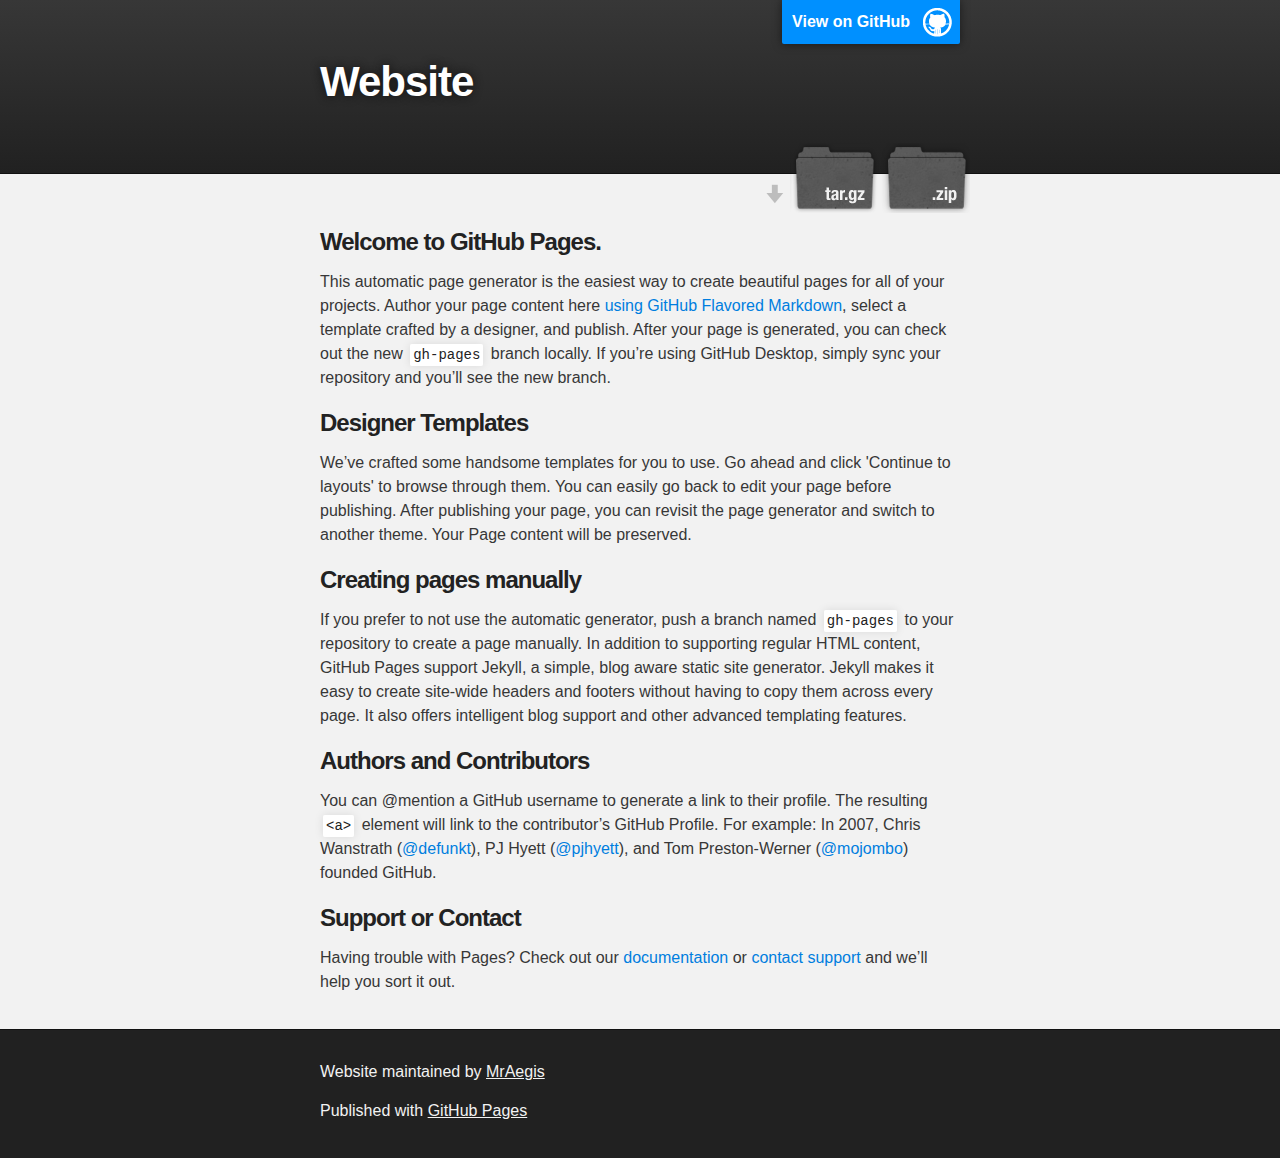
<file: index.html>
<!DOCTYPE html>
<html>

  <head>
    <meta charset='utf-8'>
    <meta http-equiv="X-UA-Compatible" content="chrome=1">
    <meta name="description" content="Website : ">

    <link rel="stylesheet" type="text/css" media="screen" href="stylesheets/stylesheet.css">

    <title>Website</title>
  </head>

  <body>

    <!-- HEADER -->
    <div id="header_wrap" class="outer">
        <header class="inner">
          <a id="forkme_banner" href="https://github.com/MrAegis/website">View on GitHub</a>

          <h1 id="project_title">Website</h1>
          <h2 id="project_tagline"></h2>

            <section id="downloads">
              <a class="zip_download_link" href="https://github.com/MrAegis/website/zipball/master">Download this project as a .zip file</a>
              <a class="tar_download_link" href="https://github.com/MrAegis/website/tarball/master">Download this project as a tar.gz file</a>
            </section>
        </header>
    </div>

    <!-- MAIN CONTENT -->
    <div id="main_content_wrap" class="outer">
      <section id="main_content" class="inner">
        <h3>
<a id="welcome-to-github-pages" class="anchor" href="#welcome-to-github-pages" aria-hidden="true"><span aria-hidden="true" class="octicon octicon-link"></span></a>Welcome to GitHub Pages.</h3>

<p>This automatic page generator is the easiest way to create beautiful pages for all of your projects. Author your page content here <a href="https://guides.github.com/features/mastering-markdown/">using GitHub Flavored Markdown</a>, select a template crafted by a designer, and publish. After your page is generated, you can check out the new <code>gh-pages</code> branch locally. If you’re using GitHub Desktop, simply sync your repository and you’ll see the new branch.</p>

<h3>
<a id="designer-templates" class="anchor" href="#designer-templates" aria-hidden="true"><span aria-hidden="true" class="octicon octicon-link"></span></a>Designer Templates</h3>

<p>We’ve crafted some handsome templates for you to use. Go ahead and click 'Continue to layouts' to browse through them. You can easily go back to edit your page before publishing. After publishing your page, you can revisit the page generator and switch to another theme. Your Page content will be preserved.</p>

<h3>
<a id="creating-pages-manually" class="anchor" href="#creating-pages-manually" aria-hidden="true"><span aria-hidden="true" class="octicon octicon-link"></span></a>Creating pages manually</h3>

<p>If you prefer to not use the automatic generator, push a branch named <code>gh-pages</code> to your repository to create a page manually. In addition to supporting regular HTML content, GitHub Pages support Jekyll, a simple, blog aware static site generator. Jekyll makes it easy to create site-wide headers and footers without having to copy them across every page. It also offers intelligent blog support and other advanced templating features.</p>

<h3>
<a id="authors-and-contributors" class="anchor" href="#authors-and-contributors" aria-hidden="true"><span aria-hidden="true" class="octicon octicon-link"></span></a>Authors and Contributors</h3>

<p>You can @mention a GitHub username to generate a link to their profile. The resulting <code>&lt;a&gt;</code> element will link to the contributor’s GitHub Profile. For example: In 2007, Chris Wanstrath (<a href="https://github.com/defunkt" class="user-mention">@defunkt</a>), PJ Hyett (<a href="https://github.com/pjhyett" class="user-mention">@pjhyett</a>), and Tom Preston-Werner (<a href="https://github.com/mojombo" class="user-mention">@mojombo</a>) founded GitHub.</p>

<h3>
<a id="support-or-contact" class="anchor" href="#support-or-contact" aria-hidden="true"><span aria-hidden="true" class="octicon octicon-link"></span></a>Support or Contact</h3>

<p>Having trouble with Pages? Check out our <a href="https://help.github.com/pages">documentation</a> or <a href="https://github.com/contact">contact support</a> and we’ll help you sort it out.</p>
      </section>
    </div>

    <!-- FOOTER  -->
    <div id="footer_wrap" class="outer">
      <footer class="inner">
        <p class="copyright">Website maintained by <a href="https://github.com/MrAegis">MrAegis</a></p>
        <p>Published with <a href="https://pages.github.com">GitHub Pages</a></p>
      </footer>
    </div>

    

  </body>
</html>
</file>
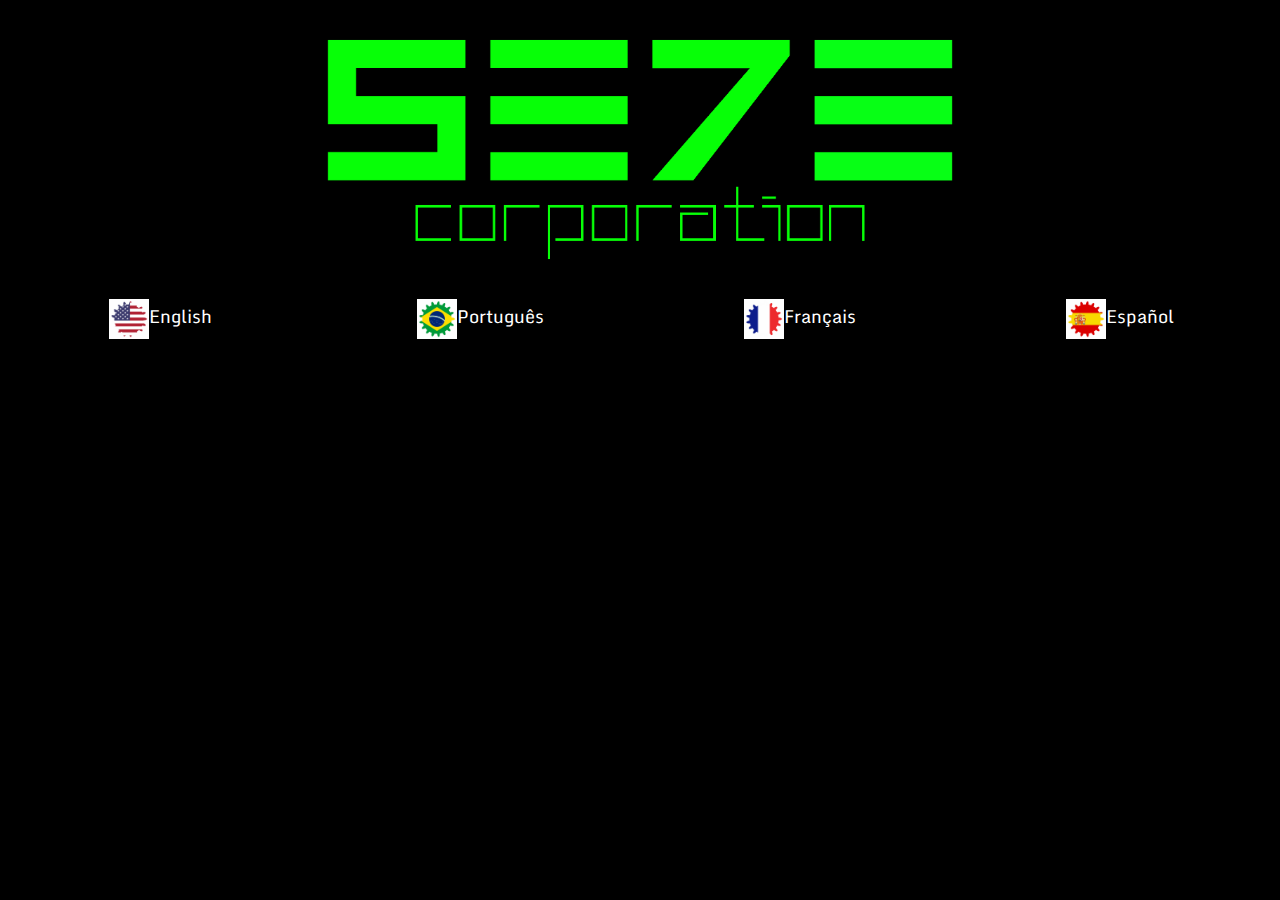
<file: frontpage.html>
<!DOCTYPE html>
<html>
<head>
	<title>SE7E Corp.</title>
	<link rel="stylesheet" href="https://maxcdn.bootstrapcdn.com/bootstrap/3.3.7/css/bootstrap.min.css">
  	<script src="https://maxcdn.bootstrapcdn.com/bootstrap/3.3.7/js/bootstrap.min.js"></script>
	<style type="text/css">
		@import 'https://fonts.googleapis.com/css?family=Monda:100, 300, 400, 700';
		* {
			font-family: 'Monda', sans-serif;
			background-color: #000000;
		}
		.language {
			color: #FFFFFF;
			font-size: 18px;
			text-decoration: none;
			text-align: center;
		}
		a:hover {
			text-decoration: none;
			color:#07FF07;
		}
	</style>
</head>
<body>
	<center><img src="logomarca.png" width="70%"/></center>
	<div class="container-fluid">
		<div class="row">
			<div class="col-md-3 col-lg-3"><center><a href="#" class="language"><img src="U GIF.gif" width="40px"/>English</a></center></div>
			<div class="col-md-3 col-lg-3"><center><a href="version10.html" class="language"><img src="B GIF.gif" width="40px"/>Português</a></center></div>
			<div class="col-md-3 col-lg-3"><center><a href="version10_fr.html" class="language"><img src="F GIF.gif" width="40px"/>Français</a></center></div>
			<div class="col-md-3 col-lg-3"><center><a href="version10_es.html" class="language"><img src="E GIF.gif" width="40px"/>Español</a></center></div>
		</div>
	</div>
</body>
</html>
</file>
<file: stylesheets/stylesheet.css>
/*******************************************************************************
Slate Theme for GitHub Pages
by Jason Costello, @jsncostello
*******************************************************************************/

@import url(github-light.css);

/*******************************************************************************
MeyerWeb Reset
*******************************************************************************/

html, body, div, span, applet, object, iframe,
h1, h2, h3, h4, h5, h6, p, blockquote, pre,
a, abbr, acronym, address, big, cite, code,
del, dfn, em, img, ins, kbd, q, s, samp,
small, strike, strong, sub, sup, tt, var,
b, u, i, center,
dl, dt, dd, ol, ul, li,
fieldset, form, label, legend,
table, caption, tbody, tfoot, thead, tr, th, td,
article, aside, canvas, details, embed,
figure, figcaption, footer, header, hgroup,
menu, nav, output, ruby, section, summary,
time, mark, audio, video {
  margin: 0;
  padding: 0;
  border: 0;
  font: inherit;
  vertical-align: baseline;
}

/* HTML5 display-role reset for older browsers */
article, aside, details, figcaption, figure,
footer, header, hgroup, menu, nav, section {
  display: block;
}

ol, ul {
  list-style: none;
}

table {
  border-collapse: collapse;
  border-spacing: 0;
}

/*******************************************************************************
Theme Styles
*******************************************************************************/

body {
  box-sizing: border-box;
  color:#373737;
  background: #212121;
  font-size: 16px;
  font-family: 'Myriad Pro', Calibri, Helvetica, Arial, sans-serif;
  line-height: 1.5;
  -webkit-font-smoothing: antialiased;
}

h1, h2, h3, h4, h5, h6 {
  margin: 10px 0;
  font-weight: 700;
  color:#222222;
  font-family: 'Lucida Grande', 'Calibri', Helvetica, Arial, sans-serif;
  letter-spacing: -1px;
}

h1 {
  font-size: 36px;
  font-weight: 700;
}

h2 {
  padding-bottom: 10px;
  font-size: 32px;
  background: url('../images/bg_hr.png') repeat-x bottom;
}

h3 {
  font-size: 24px;
}

h4 {
  font-size: 21px;
}

h5 {
  font-size: 18px;
}

h6 {
  font-size: 16px;
}

p {
  margin: 10px 0 15px 0;
}

footer p {
  color: #f2f2f2;
}

a {
  text-decoration: none;
  color: #007edf;
  text-shadow: none;

  transition: color 0.5s ease;
  transition: text-shadow 0.5s ease;
  -webkit-transition: color 0.5s ease;
  -webkit-transition: text-shadow 0.5s ease;
  -moz-transition: color 0.5s ease;
  -moz-transition: text-shadow 0.5s ease;
  -o-transition: color 0.5s ease;
  -o-transition: text-shadow 0.5s ease;
  -ms-transition: color 0.5s ease;
  -ms-transition: text-shadow 0.5s ease;
}

a:hover, a:focus {text-decoration: underline;}

footer a {
  color: #F2F2F2;
  text-decoration: underline;
}

em {
  font-style: italic;
}

strong {
  font-weight: bold;
}

img {
  position: relative;
  margin: 0 auto;
  max-width: 739px;
  padding: 5px;
  margin: 10px 0 10px 0;
  border: 1px solid #ebebeb;

  box-shadow: 0 0 5px #ebebeb;
  -webkit-box-shadow: 0 0 5px #ebebeb;
  -moz-box-shadow: 0 0 5px #ebebeb;
  -o-box-shadow: 0 0 5px #ebebeb;
  -ms-box-shadow: 0 0 5px #ebebeb;
}

p img {
  display: inline;
  margin: 0;
  padding: 0;
  vertical-align: middle;
  text-align: center;
  border: none;
}

pre, code {
  width: 100%;
  color: #222;
  background-color: #fff;

  font-family: Monaco, "Bitstream Vera Sans Mono", "Lucida Console", Terminal, monospace;
  font-size: 14px;

  border-radius: 2px;
  -moz-border-radius: 2px;
  -webkit-border-radius: 2px;
}

pre {
  width: 100%;
  padding: 10px;
  box-shadow: 0 0 10px rgba(0,0,0,.1);
  overflow: auto;
}

code {
  padding: 3px;
  margin: 0 3px;
  box-shadow: 0 0 10px rgba(0,0,0,.1);
}

pre code {
  display: block;
  box-shadow: none;
}

blockquote {
  color: #666;
  margin-bottom: 20px;
  padding: 0 0 0 20px;
  border-left: 3px solid #bbb;
}


ul, ol, dl {
  margin-bottom: 15px
}

ul {
  list-style-position: inside;
  list-style: disc;
  padding-left: 20px;
}

ol {
  list-style-position: inside;
  list-style: decimal;
  padding-left: 20px;
}

dl dt {
  font-weight: bold;
}

dl dd {
  padding-left: 20px;
  font-style: italic;
}

dl p {
  padding-left: 20px;
  font-style: italic;
}

hr {
  height: 1px;
  margin-bottom: 5px;
  border: none;
  background: url('../images/bg_hr.png') repeat-x center;
}

table {
  border: 1px solid #373737;
  margin-bottom: 20px;
  text-align: left;
 }

th {
  font-family: 'Lucida Grande', 'Helvetica Neue', Helvetica, Arial, sans-serif;
  padding: 10px;
  background: #373737;
  color: #fff;
 }

td {
  padding: 10px;
  border: 1px solid #373737;
 }

form {
  background: #f2f2f2;
  padding: 20px;
}

/*******************************************************************************
Full-Width Styles
*******************************************************************************/

.outer {
  width: 100%;
}

.inner {
  position: relative;
  max-width: 640px;
  padding: 20px 10px;
  margin: 0 auto;
}

#forkme_banner {
  display: block;
  position: absolute;
  top:0;
  right: 10px;
  z-index: 10;
  padding: 10px 50px 10px 10px;
  color: #fff;
  background: url('../images/blacktocat.png') #0090ff no-repeat 95% 50%;
  font-weight: 700;
  box-shadow: 0 0 10px rgba(0,0,0,.5);
  border-bottom-left-radius: 2px;
  border-bottom-right-radius: 2px;
}

#header_wrap {
  background: #212121;
  background: -moz-linear-gradient(top, #373737, #212121);
  background: -webkit-linear-gradient(top, #373737, #212121);
  background: -ms-linear-gradient(top, #373737, #212121);
  background: -o-linear-gradient(top, #373737, #212121);
  background: linear-gradient(top, #373737, #212121);
}

#header_wrap .inner {
  padding: 50px 10px 30px 10px;
}

#project_title {
  margin: 0;
  color: #fff;
  font-size: 42px;
  font-weight: 700;
  text-shadow: #111 0px 0px 10px;
}

#project_tagline {
  color: #fff;
  font-size: 24px;
  font-weight: 300;
  background: none;
  text-shadow: #111 0px 0px 10px;
}

#downloads {
  position: absolute;
  width: 210px;
  z-index: 10;
  bottom: -40px;
  right: 0;
  height: 70px;
  background: url('../images/icon_download.png') no-repeat 0% 90%;
}

.zip_download_link {
  display: block;
  float: right;
  width: 90px;
  height:70px;
  text-indent: -5000px;
  overflow: hidden;
  background: url(../images/sprite_download.png) no-repeat bottom left;
}

.tar_download_link {
  display: block;
  float: right;
  width: 90px;
  height:70px;
  text-indent: -5000px;
  overflow: hidden;
  background: url(../images/sprite_download.png) no-repeat bottom right;
  margin-left: 10px;
}

.zip_download_link:hover {
  background: url(../images/sprite_download.png) no-repeat top left;
}

.tar_download_link:hover {
  background: url(../images/sprite_download.png) no-repeat top right;
}

#main_content_wrap {
  background: #f2f2f2;
  border-top: 1px solid #111;
  border-bottom: 1px solid #111;
}

#main_content {
  padding-top: 40px;
}

#footer_wrap {
  background: #212121;
}



/*******************************************************************************
Small Device Styles
*******************************************************************************/

@media screen and (max-width: 480px) {
  body {
    font-size:14px;
  }

  #downloads {
    display: none;
  }

  .inner {
    min-width: 320px;
    max-width: 480px;
  }

  #project_title {
  font-size: 32px;
  }

  h1 {
    font-size: 28px;
  }

  h2 {
    font-size: 24px;
  }

  h3 {
    font-size: 21px;
  }

  h4 {
    font-size: 18px;
  }

  h5 {
    font-size: 14px;
  }

  h6 {
    font-size: 12px;
  }

  code, pre {
    min-width: 320px;
    max-width: 480px;
    font-size: 11px;
  }

}
</file>
